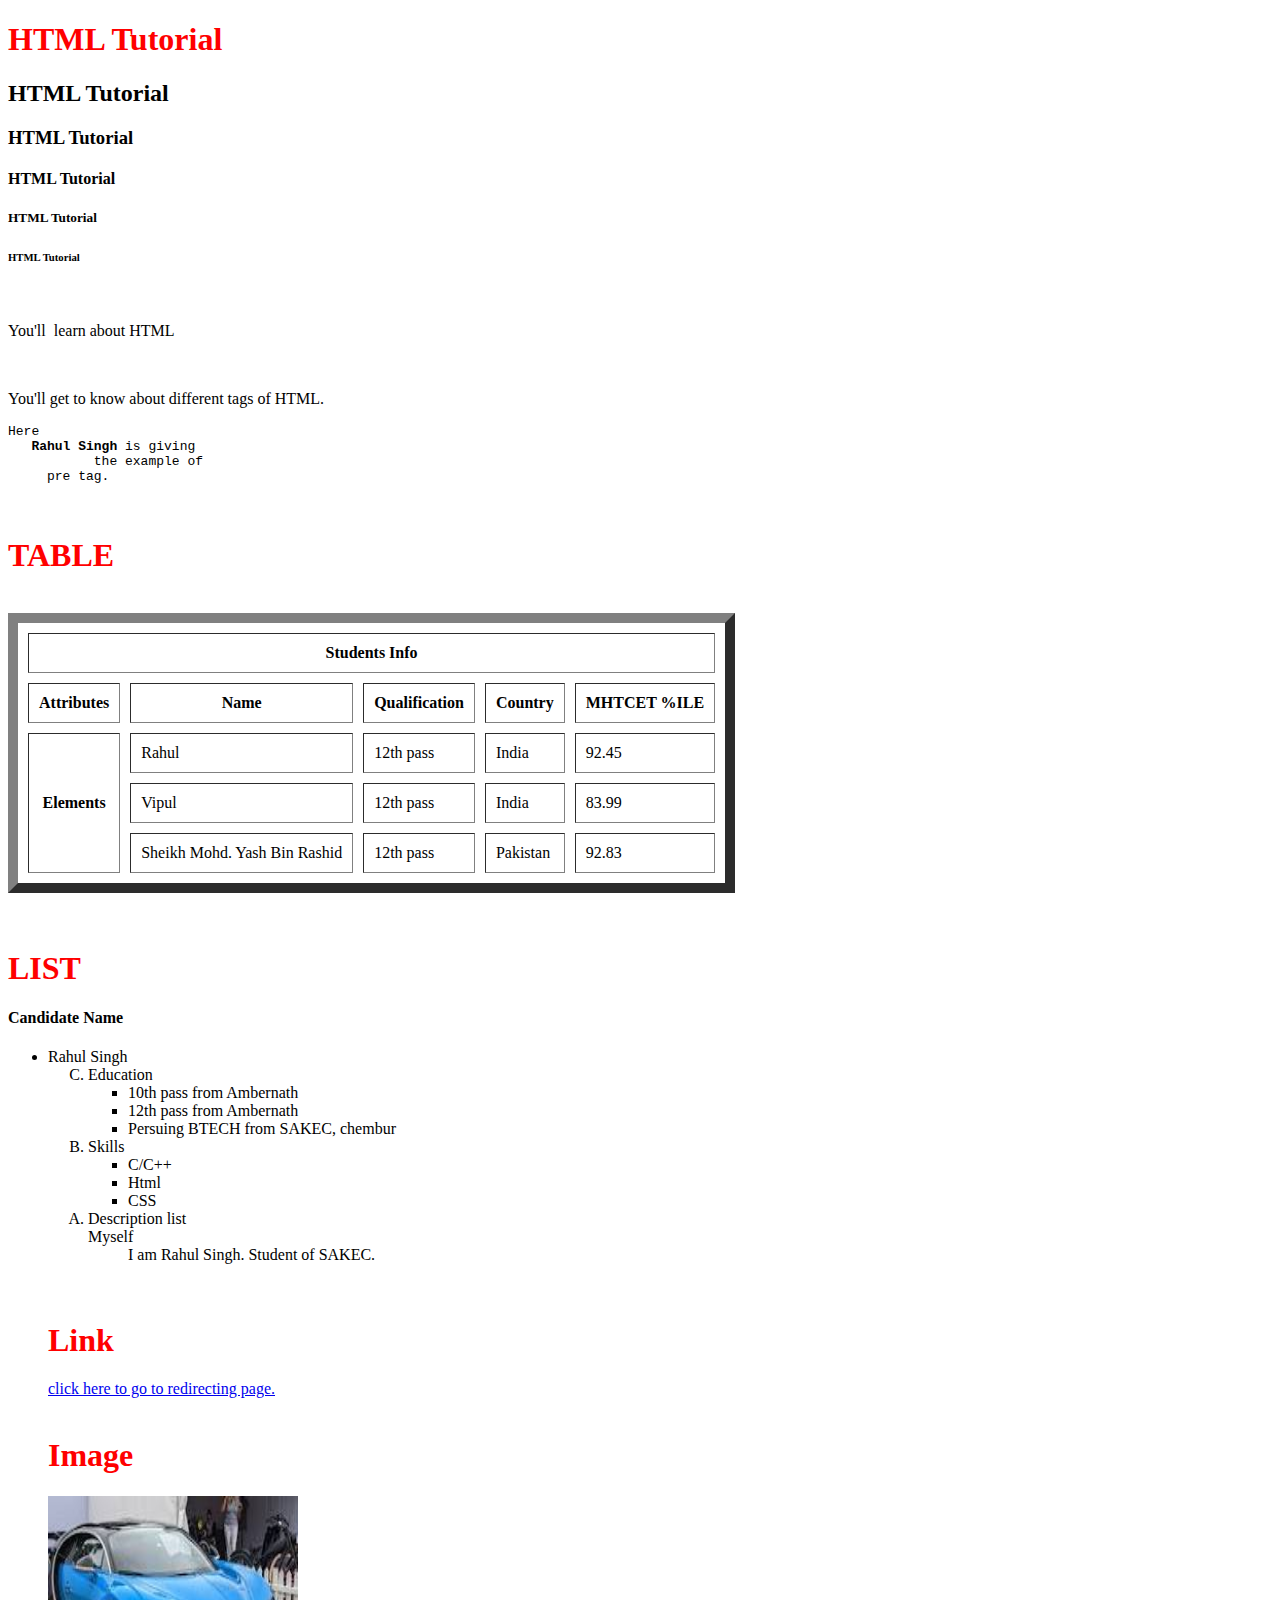
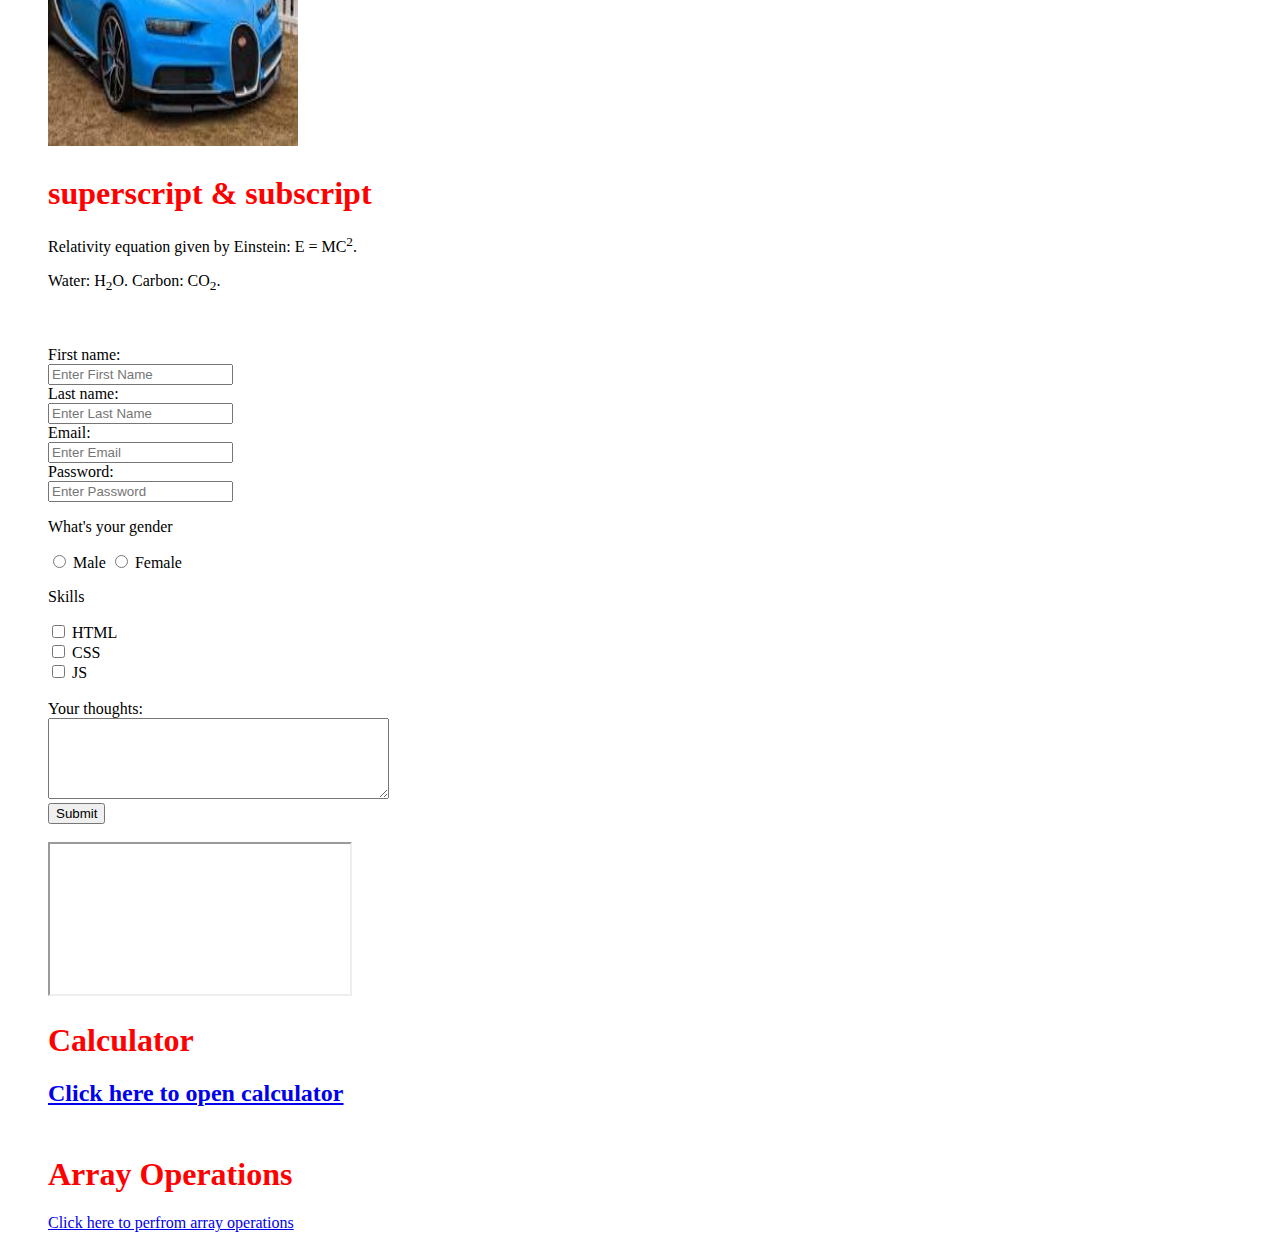
<file: index.html>
<!Doctype html>
<html>

<head>
  <style>
    h1 {
      color: red;
    }

    p {
      color: black;
    }
  </style>
  <meta charset="UTF-8">
  <meta name="description" content="HTML Tutorial">
  <meta name="keywords" content="HTML, CSS, JAVASCRIPT, PHP, WEB DEVELOPEMENT, WEBSITE">
  <title>Program</title>

</head>

<body>
  <h1>HTML Tutorial</h1>
  <h2>HTML Tutorial</h2>
  <h3>HTML Tutorial</h3>
  <h4>HTML Tutorial</h4>
  <h5>HTML Tutorial</h5>
  <h6>HTML Tutorial</h6>
  <br>
  <p>You'll&nbsp; learn about HTML</p>
  <br>
  <p>You'll get to know about different tags of HTML.</p>
  <!-- This is comment. and following is the example of pre tag -->
  <pre>Here 
   <strong>Rahul Singh</strong> is giving
           the example of
     pre tag.</pre>
  <br>
  <h1>TABLE</h1>
  <br>
  <table border="10" cellpadding="10" cellspacing="10">
    <tr>
      <th colspan="5">Students Info</th>
    </tr>

    <tr>
      <th>Attributes</th>
      <th>Name</th>
      <th>Qualification</th>
      <th>Country</th>
      <th>MHTCET %ILE</th>
    </tr>

    <tr>
      <th rowspan="3">Elements</th>
      <td>Rahul</td>
      <td>12th pass</td>
      <td>India</td>
      <td>92.45</td>
    </tr>

    <tr>
      <td>Vipul</td>
      <td>12th pass</td>
      <td>India</td>
      <td>83.99</td>
    </tr>

    <tr>
      <td>Sheikh Mohd. Yash Bin Rashid</td>
      <td>12th pass</td>
      <td>Pakistan</td>
      <td>92.83</td>
    </tr>

  </table>
  <br><br>
  <h1>LIST</h1>
  <h4>Candidate Name</h4>
  <ul>
    <li>Rahul Singh</li>

    <ol type="A" reversed>
      <li>Education</li>
      <ul>
        <li>10th pass from Ambernath</li>
        <li>12th pass from Ambernath</li>
        <li>Persuing BTECH from SAKEC, chembur</li>
      </ul>

      <li>Skills</li>
      <ul>
        <li>C/C++
        </li>
        <li>Html
        </li>
        <li>CSS
        </li>
      </ul>

      <li>Description list</li>
      <dl>
        <dt>Myself</dt>
        <dd> I am Rahul Singh. Student of SAKEC. </dd>
      </dl>
    </ol>
    <br><br>
    <h1>Link</h1>
    <a href="https://codepen.io/rahulsinghhh77/details/ExzQVrj">click here to go to redirecting page.</a>
    <br><br>
    <h1>Image<h1>
        <a href="https://codepen.io/rahulsinghhh77/details/ExzQVrj"><img src="[data-uri]" alt="Bugatti Chiron" title="This is Bugatti Chiron, wo bhi blue color ka!!" style="width:250px; height:250px"></a>

        <h1> superscript & subscript</h1>
        <p> Relativity equation given by Einstein: E = MC<sup>2</sup>.</p>
        <p> Water: H<sub>2</sub>O. Carbon: CO<sub>2</sub>.</p>
        <br><br>
        <form>
          <label for="fname">First name:</label><br>
          <input type="text" id="fname" name="fname" required placeholder="Enter First Name"><br>
          <label for="lname">Last name:</label><br>
          <input type="text" id="lname" name="lname" placeholder="Enter Last Name"><br>
          <label for="email">Email:</label><br>
          <input type="email" id="email" name="email" placeholder="Enter Email">
          <br>
          <label for"pass">Password:</label><br>
          <input type="password" id="pass" placeholder="Enter Password"><br>
          <p>What's your gender</p>
          <input type="radio" name="gender">
          <label for="male">Male<label>
              <input type="radio" name="gender">
              <label for="male">Female<label><br>
                  <p>Skills</p>
                  <input type="checkbox" name="html">
                  <label for="skills">HTML</label><br>
                  <input type="checkbox" name="css">
                  <label for="skills">CSS</label><br>
                  <input type="checkbox" name="js">
                  <label for="skills">JS</label><br><br>
                  <label for="txtarea">Your thoughts:</label><br>
                  <textarea id="txtarea" name="txtarea" rows="5" cols="40"></textarea><br>
                  <input value="Submit" type="submit"><br><br>

                  <iframe src="[data-uri]" title="car"></iframe>

                <h1> Calculator <h2>
                  <a href="calci.html">Click here to open calculator </a>
                  <br><br>

                  <h1> Array Operations </h1>
                  <a href="arrayop.html">Click here to perfrom array operations</a>
              
              </body>
</html>
</file>
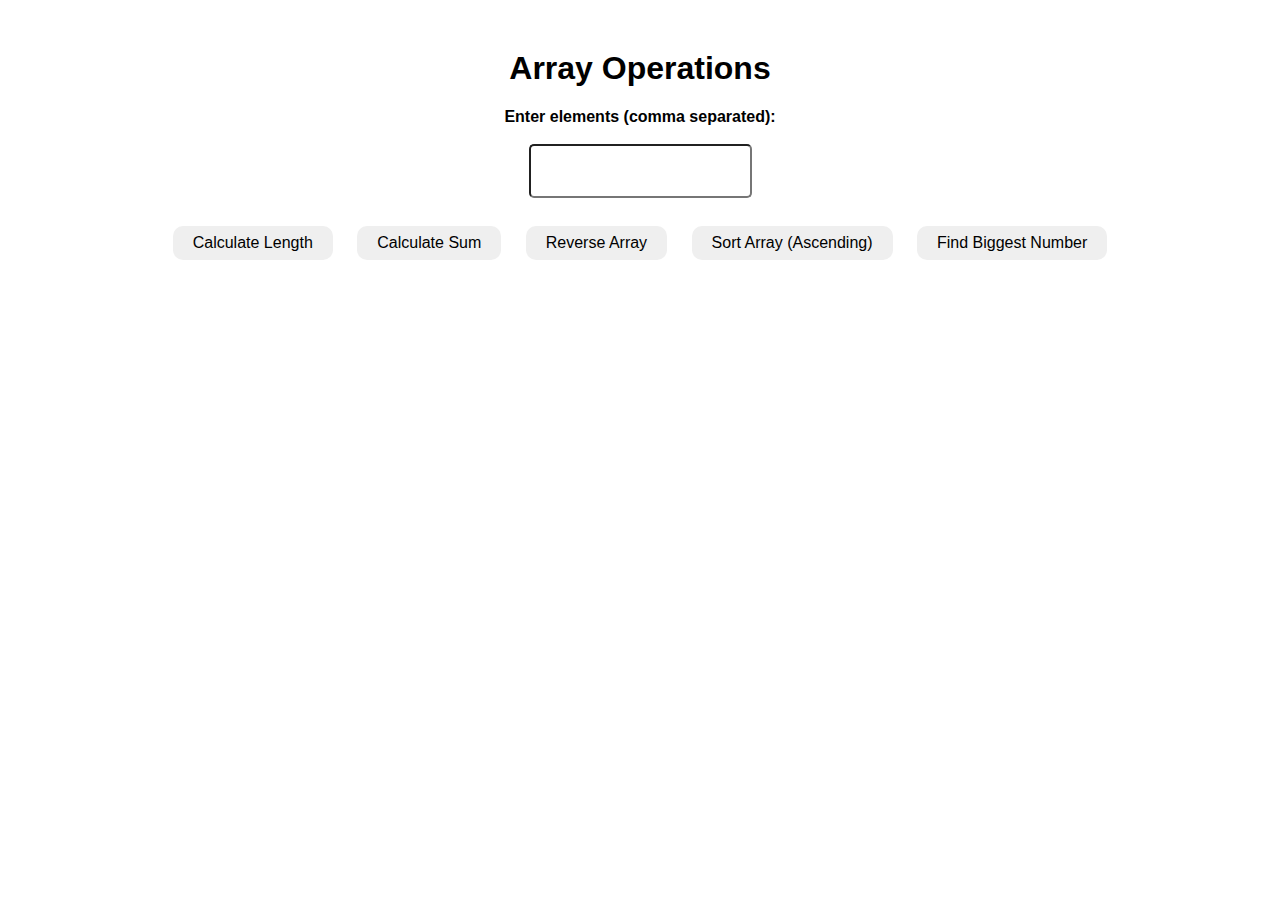
<file: arrayop.html>
<!DOCTYPE html>
<html lang="en">
<head>
<meta charset="UTF-8">
<meta name="viewport" content="width=device-width, initial-scale=1.0">
<title>Array Operations</title>
<style>
    body {
        font-family: Arial, sans-serif;
        text-align: center;
        margin: 50px;
    }
    input[type="number"] {
        width: 60px;
      border-radius: 10px;
    }
    button {
        margin: 10px;
        padding: 8px 20px;
        font-size: 16px;
        cursor: pointer;
      border:none;
      border-radius:10px;
      transition: all 0.3s ease-in-out;
      
    }
  button:hover{
    box-shadow: 3px 3px 5px grey;
    border:none;
    
  }
  
  button:active{
    
    transform:scale(0.95);
    
  }
    #output {
        margin-top: 20px;
    }
  
  input{
    border-radius:5px;
    height:30px;
    font-size: 15px;
    padding:10px;
  }
  
</style>
</head>
<body>

<h1>Array Operations</h1>

<div>
    <label for="arrayInput"><b>Enter elements (comma separated):</b></label><br><br>
    <input type="text" id="arrayInput"><br><br>
    <button onclick="calculateLength()">Calculate Length</button>
    <button onclick="calculateSum()">Calculate Sum</button>
    <button onclick="reverseArray()">Reverse Array</button>
    <button onclick="sortArray()">Sort Array (Ascending)</button>
    <button onclick="findMax()">Find Biggest Number</button>
</div>

<div id="output">
    <!-- Output  -->
</div>

<script src="arrayopjs.js"></script>

</body>
</html>
</file>
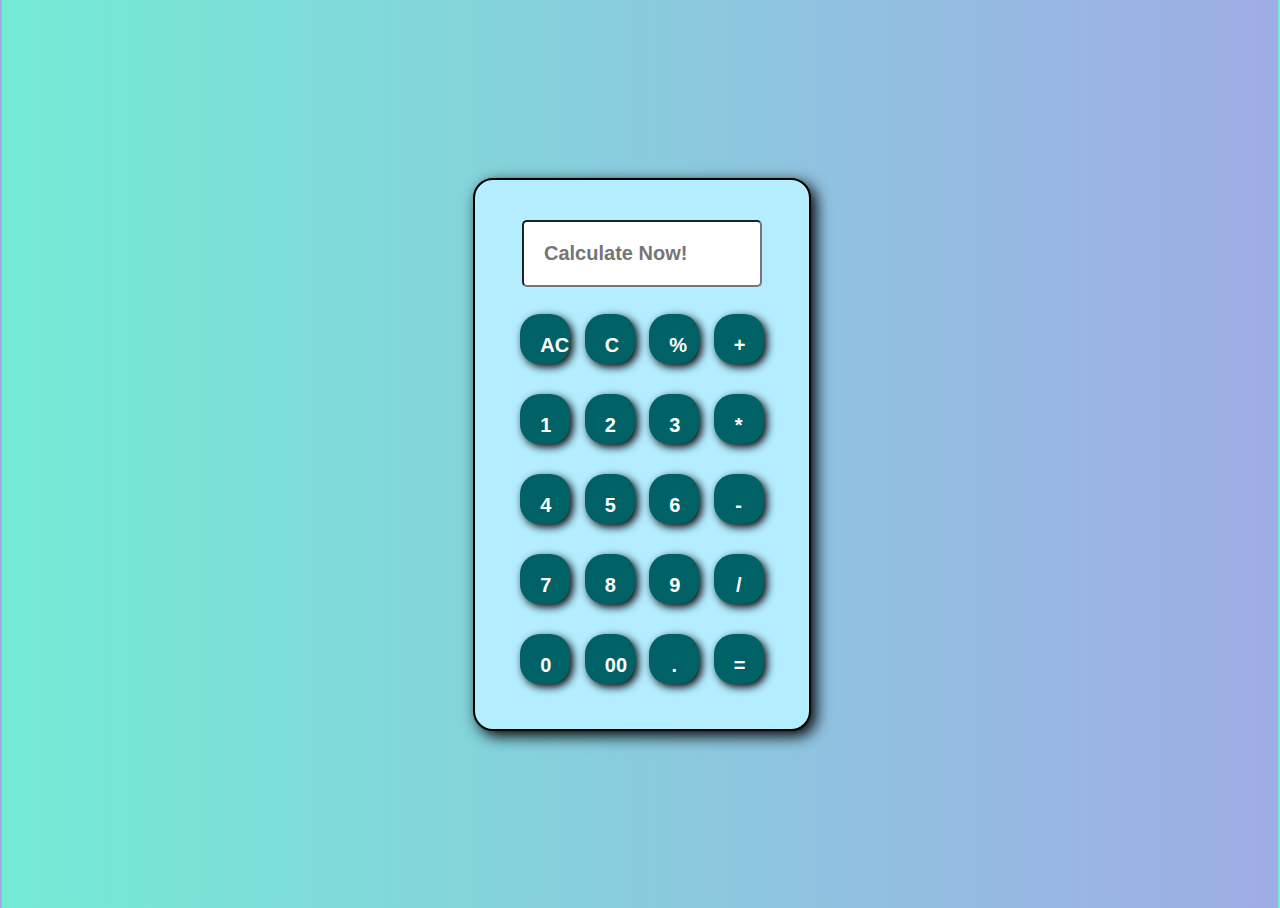
<file: calci.html>
<!DOCTYPE html>
<html>
<head>
 <title>Welcome to "The Calculator!"</title>
 <link rel="stylesheet" href="style.css">
</head>
<body>

 <div class="container"><br>
 <input type="text" name="input" id="input"
 placeholder="Calculate Now!">
 <div class="cbut">
 <button class="butt">AC</button>
 <button class="butt">C</button>
 <button class="butt">%</button>
 <button class="butt">+</button>
 </div>
 <div class="cbut">
 <button class="butt">1</button>
 <button class="butt">2</button>
 <button class="butt">3</button>
 <button class="butt">*</button>
 </div>
 <div class="cbut">
 <button class="butt">4</button>
 <button class="butt">5</button>
 <button class="butt">6</button>
 <button class="butt">-</button>
 </div>
 <div class="cbut">
 <button class="butt">7</button>
 <button class="butt">8</button>
 <button class="butt">9</button>
 <button class="butt">/</button>
 </div>
 <div class="cbut">
 <button class="butt">0</button>
 <button class="butt">00</button>
 <button class="butt">.</button>
 <button class="butt">=</button>
 </div>
 </div>
 <script src="script.js" type="text/javascript"></script>
</body>
</html>
</file>
<file: style.css>
* {
 margin: 2px;
 padding: 0;
 box-sizing: border-box;
 font-family: sans-serif;
 font-weight: bold;
}
body {
 width: 100%;
 height: 100vh;
 display: flex;
 justify-content: center;
 align-items: center;
 background-size: cover;
 background: linear-gradient(to right, #74ebd5, #9face6);
}
.cbut {
 margin: 20px;
}
.butt {
 text-align: center;
 margin: 5px;
 padding: 20px;
 width: 50px;
 height: 50px;
 border-radius: 20px;
 font-size: 20px;
 border: none;
 cursor: pointer;
 background-color: rgb(0, 97, 102);
 color: white;
 box-shadow: 3px 3px 8px black;
 transition: all 0.2s ease-in-out;
}
button:hover {
 background-color: rgb(26, 228, 255);
 border: none;
 color: rgb(0, 59, 253);
 transform: scale(1.08);
}
button:active {
 /* background: #ccc; */
 transform: scale(0.95);
}
#input {
 padding: 20px;
 border-radius: 5px;
 width: 240px;
 font-size: 20px;
 transition: all 0.2s ease-in-out;
}
#input:hover {
 background-color: #d7fcff;
}
.container {
 padding: 20px;
 border: 2px solid black;
 border-radius: 20px;
 text-align: center;
 box-shadow: 5px 5px 15px black;
 background: rgb(179, 237, 255);
}
</file>
